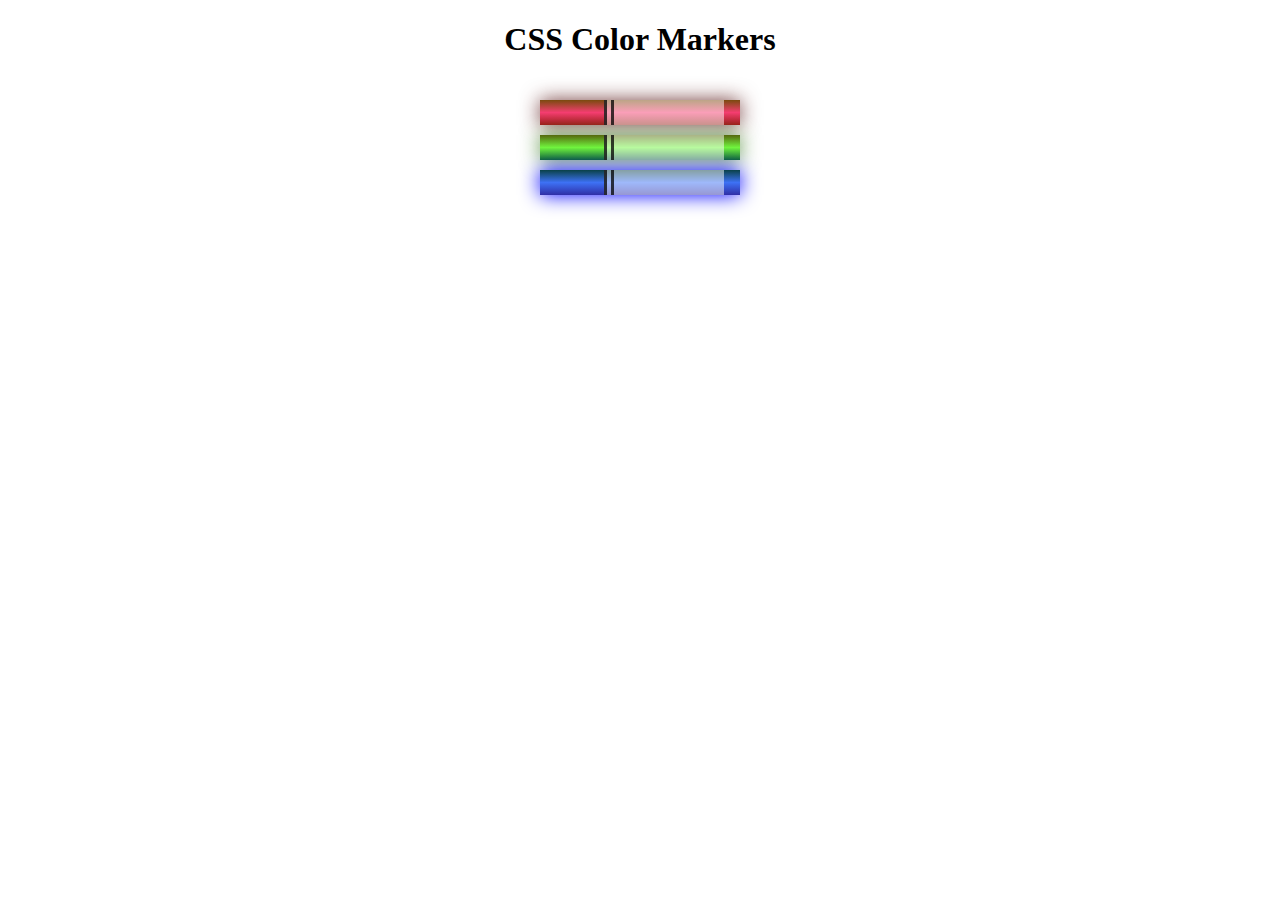
<file: CSS_Color_markers/index.html>
<!DOCTYPE html>
<html lang="en">
   <head>
      <meta charset="utf-8">
      <meta name="viewport" content="width=device-width, initial-scale=1.0">
      <title>Colored Markers</title>
      <link rel="stylesheet" href="styles.css">
   </head>
   <body>
      <h1>CSS Color Markers</h1>
      <div class="container">
         <div class="marker red">
            <div class="cap"></div>
            <div class="sleeve"></div>
         </div>
         <div class="marker green">
            <div class="cap"></div>
            <div class="sleeve"></div>
         </div>
         <div class="marker blue">
            <div class="cap"></div>
            <div class="sleeve"></div>
         </div>
      </div>
   </body>
</html>
</file>
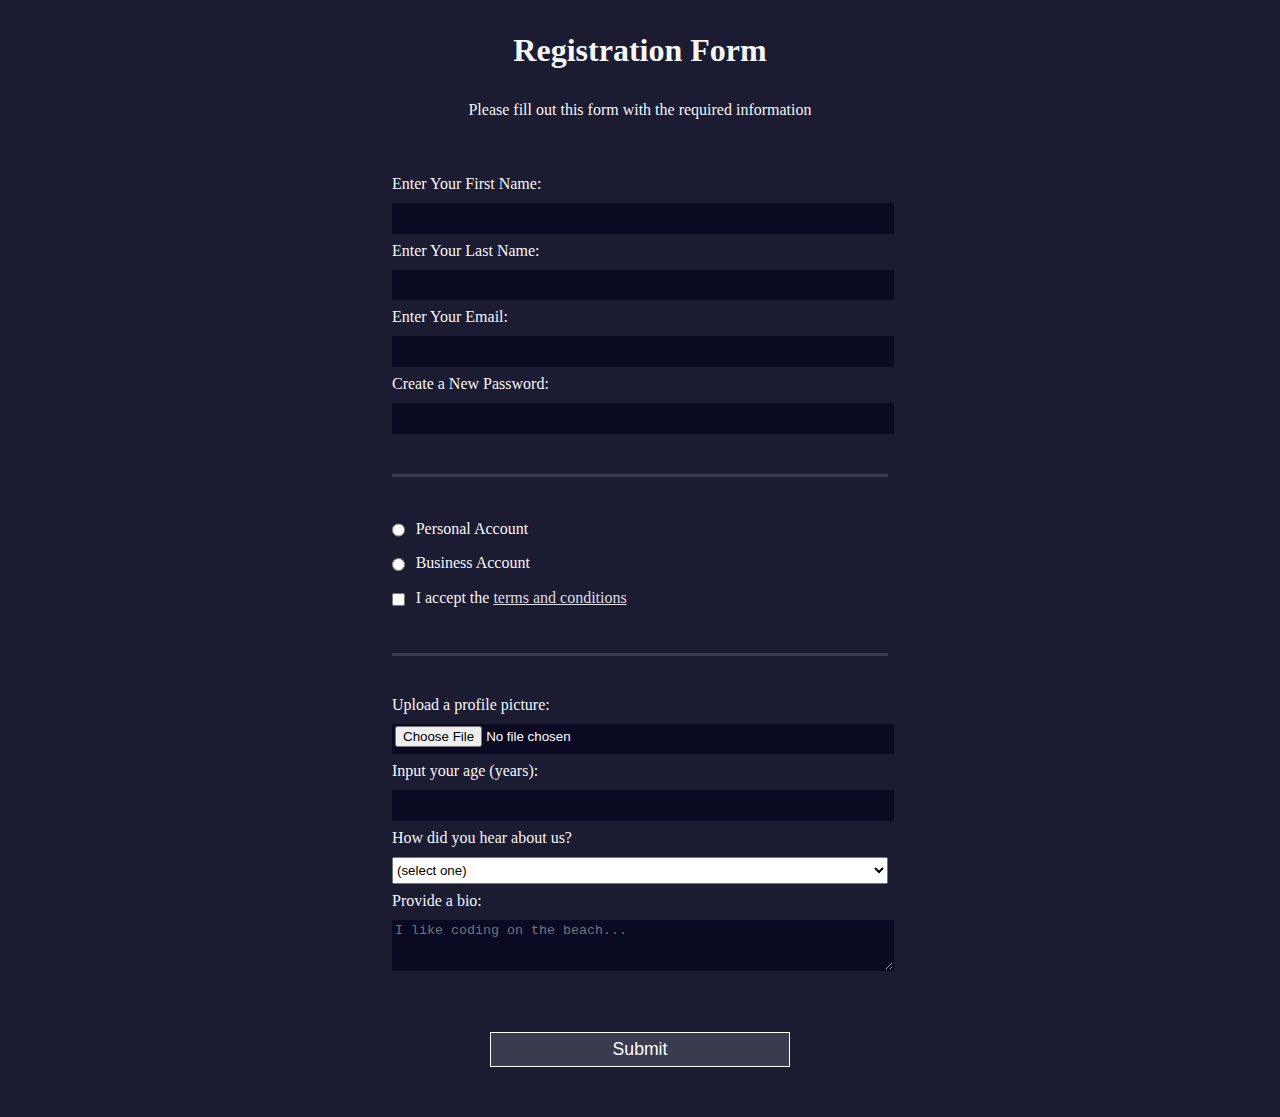
<file: RegistrationForm/index.html>
<!DOCTYPE html>
<html lang="en">
   <head>
      <meta charset="UTF-8">
      <title>Registration Form</title>
      <link rel="stylesheet" href="styles.css" />
   </head>
   <body>
      <h1>Registration Form</h1>
      <p>Please fill out this form with the required information</p>
      <form method="post" action='https://register-demo.freecodecamp.org'>
         <fieldset>
            <label for="first-name">Enter Your First Name: <input id="first-name" name="first-name" type="text" required /></label>
            <label for="last-name">Enter Your Last Name: <input id="last-name" name="last-name" type="text" required /></label>
            <label for="email">Enter Your Email: <input id="email" name="email" type="email" required /></label>
            <label for="new-password">Create a New Password: <input id="new-password" name="new-password" type="password" pattern="[a-z0-5]{8,}" required /></label>
         </fieldset>
         <fieldset>
            <label for="personal-account"><input id="personal-account" type="radio" name="account-type" class="inline" /> Personal Account</label>
            <label for="business-account"><input id="business-account" type="radio" name="account-type" class="inline" /> Business Account</label>
            <label for="terms-and-conditions">
            <input id="terms-and-conditions" type="checkbox" required name="terms-and-conditions" class="inline" /> I accept the <a href="https://www.freecodecamp.org/news/terms-of-service/">terms and conditions</a>
            </label>
         </fieldset>
         <fieldset>
            <label for="profile-picture">Upload a profile picture: <input id="profile-picture" type="file" name="file" /></label>
            <label for="age">Input your age (years): <input id="age" type="number" name="age" min="13" max="120" /></label>
            <label for="referrer">
               How did you hear about us?
               <select id="referrer" name="referrer">
                  <option value="">(select one)</option>
                  <option value="1">freeCodeCamp News</option>
                  <option value="2">freeCodeCamp YouTube Channel</option>
                  <option value="3">freeCodeCamp Forum</option>
                  <option value="4">Other</option>
               </select>
            </label>
            <label for="bio">Provide a bio:
            <textarea id="bio" name="bio" rows="3" cols="30" placeholder="I like coding on the beach..."></textarea>
            </label>
         </fieldset>
         <input type="submit" value="Submit" />
      </form>
   </body>
</html>
</file>
<file: CSS_Color_markers/styles.css>
h1 {
  text-align: center;
}

.container {
  background-color: rgb(255, 255, 255);
  padding: 10px 0;
}

.marker {
  width: 200px;
  height: 25px;
  margin: 10px auto;
}

.cap {
  width: 60px;
  height: 25px;
}

.sleeve {
  width: 110px;
  height: 25px;
  background-color: rgba(255, 255, 255, 0.5);
  border-left: 10px double rgba(0, 0, 0, 0.75);
}

.cap, .sleeve {
  display: inline-block;
}

.red {
  background: linear-gradient(rgb(122, 74, 14), rgb(245, 62, 113), rgb(162, 27, 27));
  box-shadow: 0 0 20px 0 rgba(83, 14, 14, 0.8);
}

.green {
  background: linear-gradient(#55680D, #71F53E, #116C31);
  box-shadow: 0 0 20px 0 #3B7E20CC;
}

.blue {
  background: linear-gradient(hsl(186, 76%, 16%), hsl(223, 90%, 60%), hsl(240, 56%, 42%));
  box-shadow: 0 0 20px 0 blue;
}
</file>
<file: RegistrationForm/styles.css>
body {
     width: 100%;
     height: 100vh;
     margin: 0;
     background-color: #1b1b32;
     color: #f5f6f7;
     font-family: Tahoma;
     font-size: 16px;
}
 h1, p {
     margin: 1em auto;
     text-align: center;
}
 form {
     width: 60vw;
     max-width: 500px;
     min-width: 300px;
     margin: 0 auto;
     padding-bottom: 2em;
}
 fieldset {
     border: none;
     padding: 2rem 0;
     border-bottom: 3px solid #3b3b4f;
}
 fieldset:last-of-type {
     border-bottom: none;
}
 label {
     display: block;
     margin: 0.5rem 0;
}
 input, textarea, select {
     margin: 10px 0 0 0;
     width: 100%;
     min-height: 2em;
}
 input, textarea {
     background-color: #0a0a23;
     border: 1px solid #0a0a23;
     color: #ffffff;
}
 .inline {
     width: unset;
     margin: 0 0.5em 0 0;
     vertical-align: middle;
}
 input[type="submit"] {
     display: block;
     width: 60%;
     margin: 1em auto;
     height: 2em;
     font-size: 1.1rem;
     background-color: #3b3b4f;
     border-color: white;
     min-width: 300px;
}
 input[type="file"] {
     padding: 1px 2px;
}
 a{
    color:#dfdfe2
}
</file>
